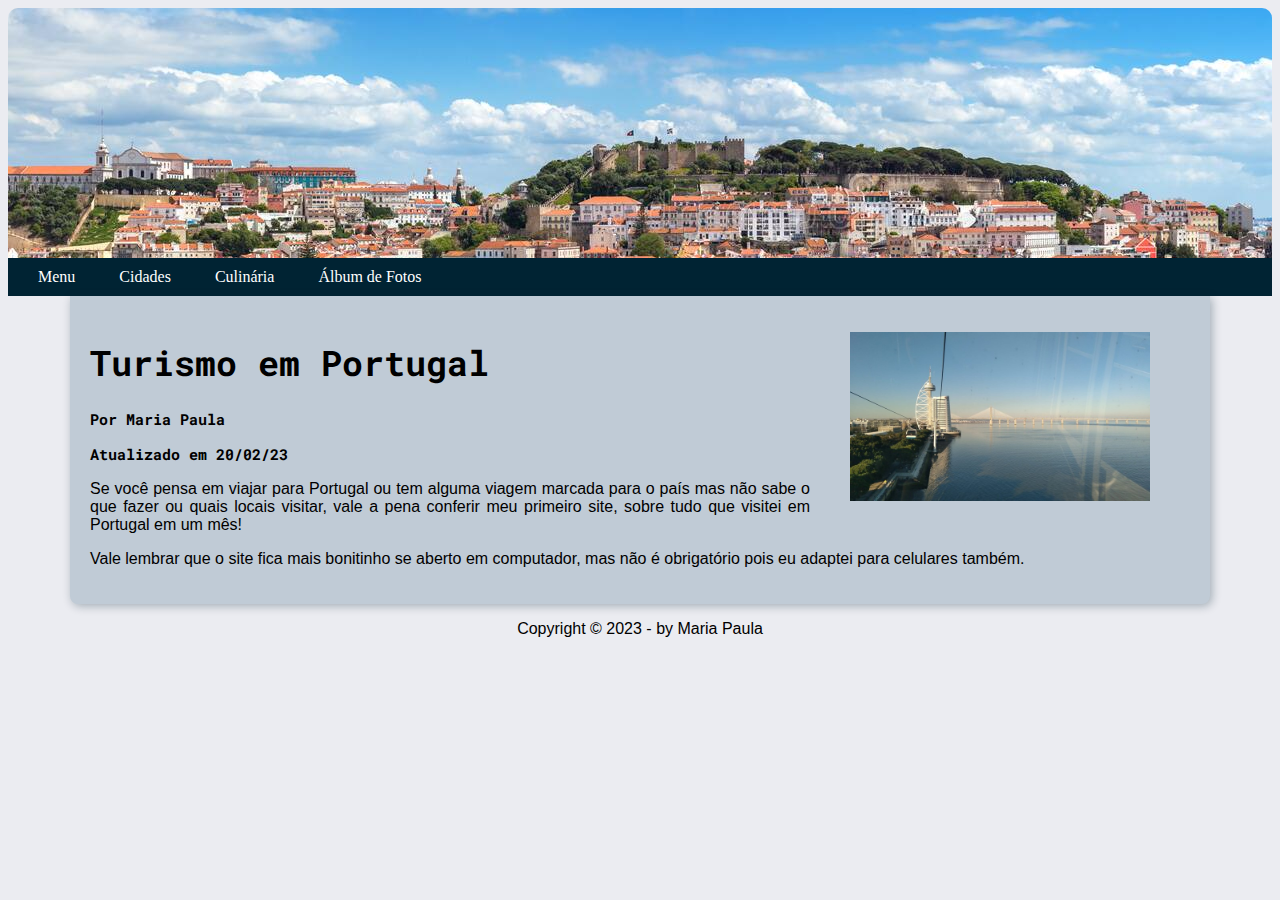
<file: index.html>
<!DOCTYPE html>
<html lang="pt-br">
<head>
    <meta charset="UTF-8">
    <meta http-equiv="X-UA-Compatible" content="IE=edge">
    <meta name="viewport" content="width=device-width, initial-scale=1.0">
    <link rel="stylesheet" href="estilo.css"/>
    <title>Viagem de Portugal</title>
</head>
<body>

    <header>
        <h1>Turismo em Portugal</h1>
    </header>

    <nav class="menu">
        <ul>
            <li><a href="index.html">Menu</a></li>
            <li><a href="#">Cidades</a>
            <ul>
                <li><a href="Porto.html">Porto</a></li>
                <li><a href="alentejo.html">Alentejo</a></li>
                <li><a href="lisboa.html">Lisboa e Ribatejo</a></li>
                <li><a href="beira.html">Beira</a></li>
            </ul>
            </li>
            <li><a href="culinaria.html">Culinária</a></li>
            <li><a href="album.html">Álbum de Fotos</a></li>
        </ul>
    </nav>

<main>

    <figure class="imagem-geral" style="float:right;">
        <img src="telefericonovo.jpg" width="300px"/> 
        <figcaption>Teleférico em Lisboa</figcaption>
    </figure>

    <h1>Turismo em Portugal</h1>
    <h3>Por Maria Paula</h3>
    <h3>Atualizado em 20/02/23</h3>

    <p>Se você pensa em viajar para Portugal ou tem alguma viagem marcada para o país mas não sabe o que fazer ou quais locais visitar, vale a pena conferir meu primeiro site, sobre tudo que visitei em Portugal em um mês!</p>
    <p>Vale lembrar que o site fica mais bonitinho se aberto em computador, mas não é obrigatório pois eu adaptei para celulares também.
    </p>


</main>

<footer id="rodape">
    <p>Copyright &copy; 2023 - by Maria Paula </br> </br></p>
</footer>

</body>
</html>
</file>
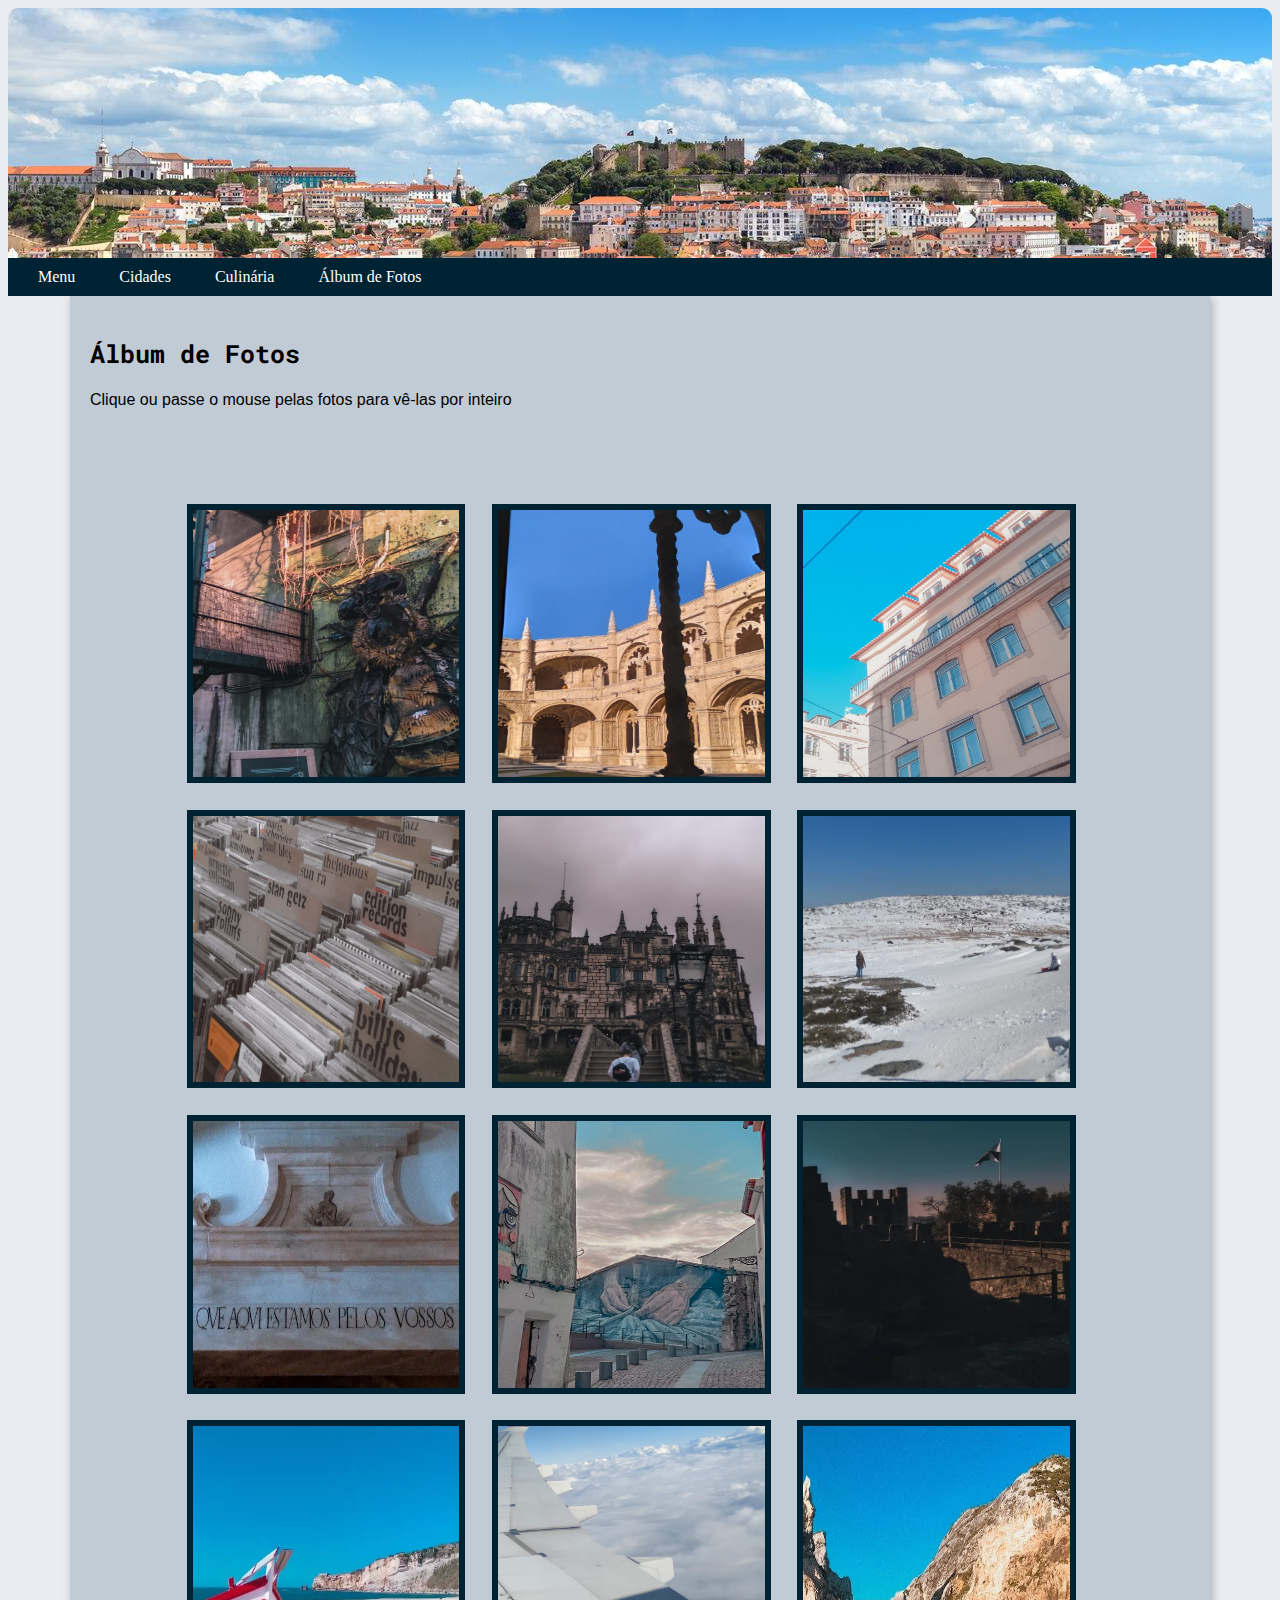
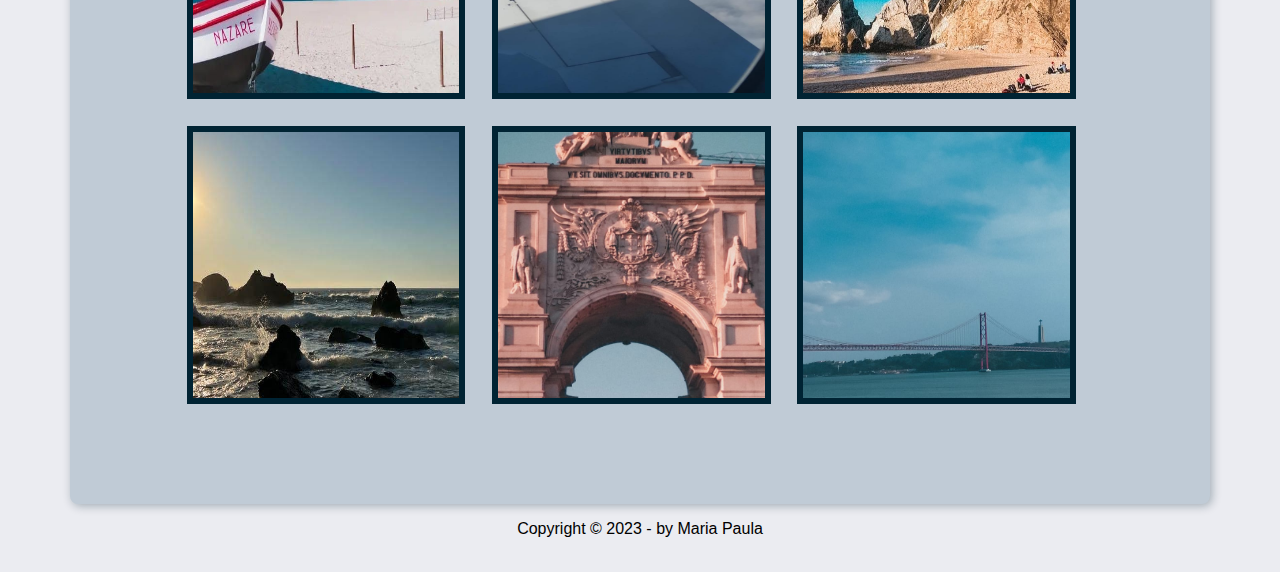
<file: album.html>
<!DOCTYPE html>
<html lang="pt-br">
<head>
    <meta charset="UTF-8">
    <meta http-equiv="X-UA-Compatible" content="IE=edge">
    <meta name="viewport" content="width=device-width, initial-scale=1.0">
    <link rel="stylesheet" href="estilo.css"/>
    <link rel="stylesheet" href="fotos.css">
    <title>Álbum de fotos</title>
</head>
<body>
    
    <header>
        <h1>Álbum de Fotos</h1>
    </header>

    <nav class="menu">
        <ul>
            <li><a href="index.html">Menu</a></li>
            <li><a href="#">Cidades</a>
            <ul>
                <li><a href="Porto.html">Porto</a></li>
                <li><a href="alentejo.html">Alentejo</a></li>
                <li><a href="lisboa.html">Lisboa e Ribatejo</a></li>
                <li><a href="beira.html">Beira</a></li>
            </ul>
            </li>
            <li><a href="culinaria.html">Culinária</a></li>
            <li><a href="album.html">Álbum de Fotos</a></li>
        </ul>
    </nav>

    <main>
        <h2>Álbum de Fotos</h2>

<p>Clique ou passe o mouse pelas fotos para vê-las por inteiro</p>


<ul id="album">

<li id="foto01"><span>Hotel na LX Factory</span></li>
<li id="foto02"><span>Mosteiro dos Jerónimos</span></li>
<li id="foto03"><span>Prédios no Chiado</span></li>
<li id="foto04"><span>Loja de CD's</span></li>
<li id="foto05"><span>Palácio na Quinta da Regaleira</span></li>
<li id="foto06"><span>Montanha da Torre</span></li>
<li id="foto07"><span>Entrada da Capela dos Ossos</span></li>
<li id="foto08"><span>Grafite em Covilhã</span></li>
<li id="foto09"><span>Castelo de São Jorge</span></li>
<li id="foto10"><span>Orla da Praia em Nazaré</span></li>
<li id="foto11"><span>Saída do Brasil</span></li>
<li id="foto12"><span>Pedra da Ursa</span></li>
<li id="foto13"><span>Praia da Ursa</span></li>
<li id="foto14"><span>Arco da Rua Augusta</span></li>
<li id="foto15"><span>Ponte em Belém</span></li>

</ul>


    </main>

    <footer id="rodape">
        <p>Copyright &copy; 2023 - by Maria Paula </br> </br></p>
    </footer>


</body>
</html>
</file>
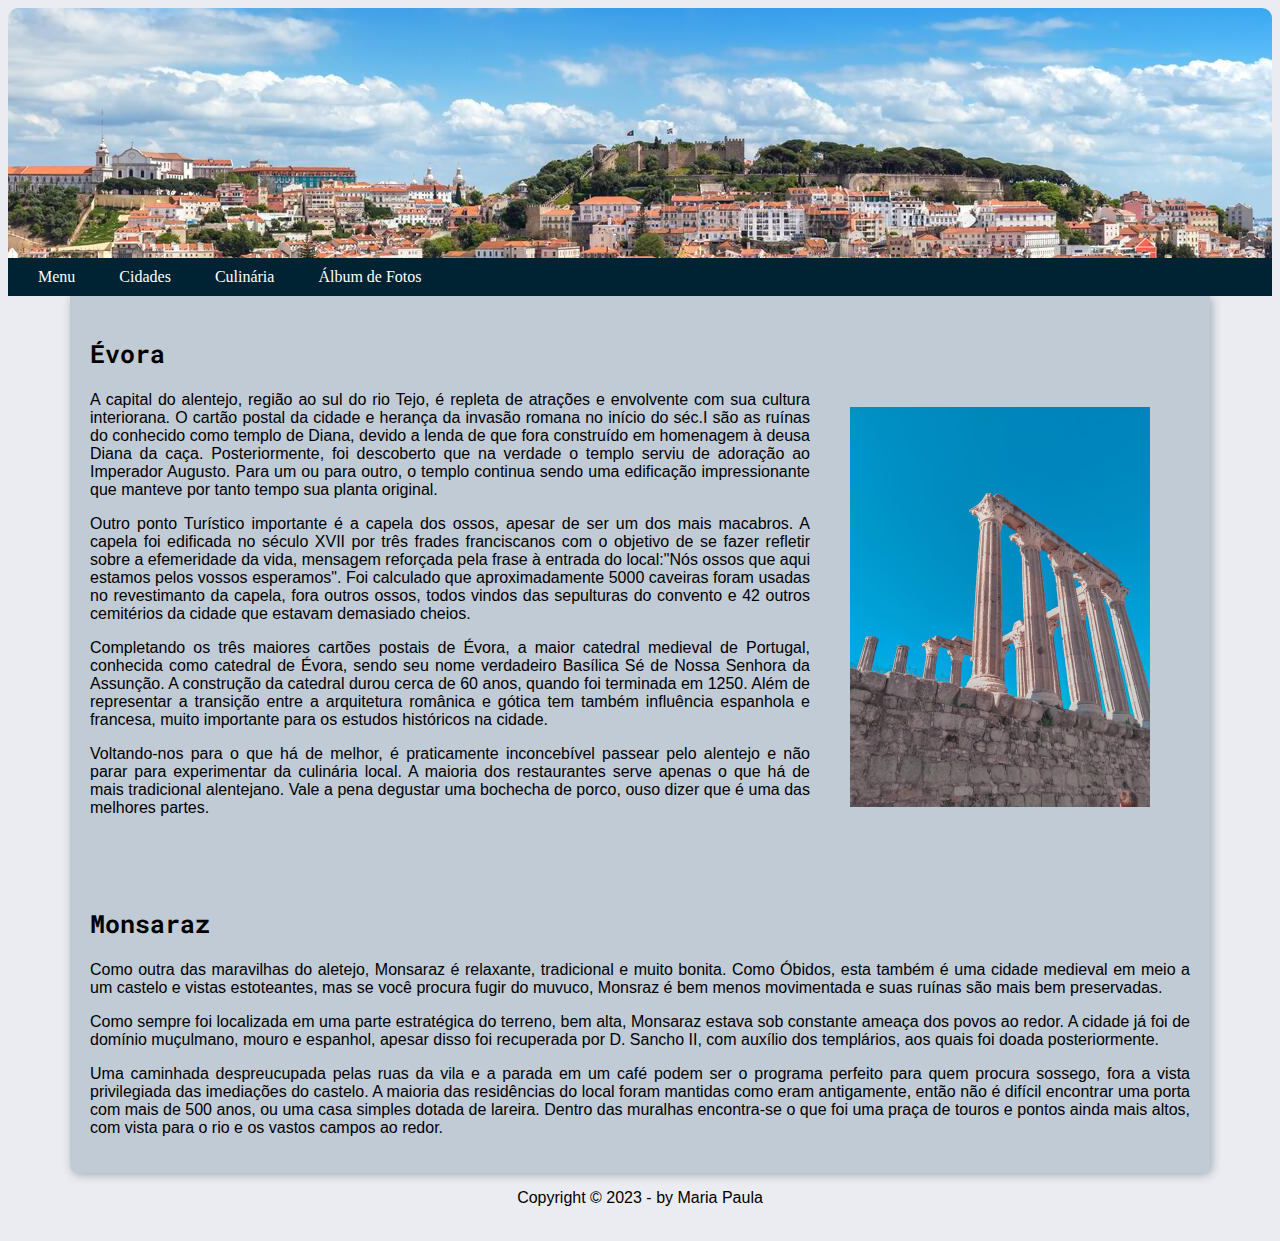
<file: alentejo.html>
<!DOCTYPE html>
<html lang="pt-br">
<head>
    <meta charset="UTF-8">
    <meta http-equiv="X-UA-Compatible" content="IE=edge">
    <meta name="viewport" content="width=device-width, initial-scale=1.0">
    <link rel="stylesheet" href="estilo.css">
    <title>Alentejo</title>
</head>
<body>
    <header>
        <h1>Alentejo</h1>
    </header>

    <nav class="menu">
        <ul>
            <li><a href="index.html">Menu</a></li>
            <li><a href="#">Cidades</a>
            <ul>
                <li><a href="Porto.html">Porto</a></li>
                <li><a href="alentejo.html">Alentejo</a></li>
                <li><a href="lisboa.html">Lisboa e Ribatejo</a></li>
                <li><a href="beira.html">Beira</a></li>
            </ul>
            </li>
            <li><a href="culinaria.html">Culinária</a></li>
            <li><a href="album.html">Álbum de Fotos</a></li>
        </ul>
    </nav>

    <main>

        <h2>Évora</h2>

        <figure class="imagem-geral" style="float:right;">
            <img src="ruinas-evora.jfif" width="300px"/> 
            <figcaption>Ruínas Romanas</figcaption>
        </figure>
    
           <p>
            A capital do alentejo, região ao sul do rio Tejo, é repleta de atrações e envolvente com sua cultura interiorana. O cartão postal da cidade e herança da invasão romana no início do séc.I são as ruínas do conhecido como templo de Diana, devido a lenda de que fora construído em homenagem à deusa Diana da caça. Posteriormente, foi descoberto que na verdade o templo serviu de adoração ao Imperador Augusto. Para um ou para outro, o templo continua sendo uma edificação impressionante que manteve por tanto tempo sua planta original.
        </p>
        
        <p>
            Outro ponto Turístico importante é a capela dos ossos, apesar de ser um dos mais macabros. A capela foi edificada no século XVII por três frades franciscanos com o objetivo de se fazer refletir sobre a efemeridade da vida, mensagem reforçada pela frase à entrada do local:"Nós ossos que aqui estamos pelos vossos esperamos". Foi calculado que aproximadamente 5000 caveiras foram usadas no revestimanto da capela, fora outros ossos, todos vindos das sepulturas do convento e 42 outros cemitérios da cidade que estavam demasiado cheios.
        </p>
        <p>
            Completando os três maiores cartões postais de Évora, a maior catedral medieval de Portugal, conhecida como catedral de Évora, sendo seu nome verdadeiro Basílica Sé de Nossa Senhora da Assunção. A construção da catedral durou cerca de 60 anos, quando foi terminada em 1250. Além de representar a transição entre a arquitetura românica e gótica tem também influência espanhola e francesa, muito importante para os estudos históricos na cidade.
        </p>
        <p>
            Voltando-nos para o que há de melhor, é praticamente inconcebível passear pelo alentejo e não parar para experimentar da culinária local. A maioria dos restaurantes serve apenas o que há de mais tradicional alentejano. Vale a pena degustar uma bochecha de porco, ouso dizer que é uma das melhores partes.
        </p>
    
        <br/> <br/> <br/>
    
        <h2>Monsaraz</h2>
    
         <p>
            Como outra das maravilhas do aletejo, Monsaraz é relaxante, tradicional e muito bonita. Como Óbidos, esta também é uma cidade medieval em meio a um castelo e vistas estoteantes, mas se você procura fugir do muvuco, Monsraz é bem menos movimentada e suas ruínas são mais bem preservadas.
         </p>
         <p>
            Como sempre foi localizada em uma parte estratégica do terreno, bem alta, Monsaraz estava sob constante ameaça dos povos ao redor. A cidade já foi de domínio muçulmano, mouro e espanhol, apesar disso foi recuperada por D. Sancho II, com auxílio dos templários, aos quais foi doada posteriormente.
         </p>
          <p>
            Uma caminhada despreucupada pelas ruas da vila e a parada em um café podem ser o programa perfeito para quem procura sossego, fora a vista privilegiada das imediações do castelo. A maioria das residências do local foram mantidas como eram antigamente, então não é difícil encontrar uma porta com mais de 500 anos, ou uma casa simples dotada de lareira. Dentro das muralhas encontra-se o que foi uma praça de touros e pontos ainda mais altos, com vista para o rio e os vastos campos ao redor. 
         </p>
    

    </main>

    <footer id="rodape">
        <p>Copyright &copy; 2023 - by Maria Paula </br> </br></p>
    </footer>
    
</body>
</html>
</file>
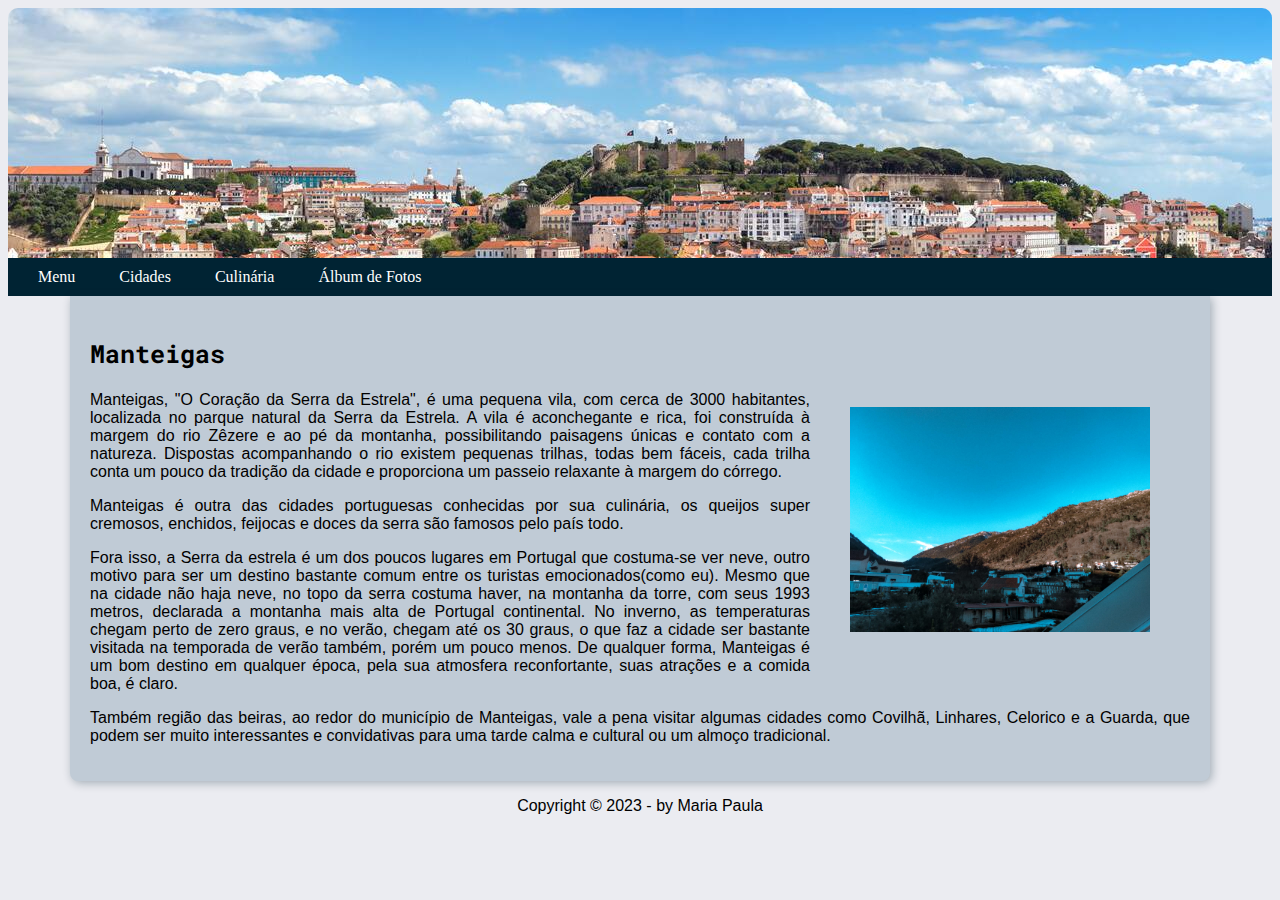
<file: beira.html>
<!DOCTYPE html>
<html lang="pt-br">
<head>
    <meta charset="UTF-8">
    <meta http-equiv="X-UA-Compatible" content="IE=edge">
    <meta name="viewport" content="width=device-width, initial-scale=1.0">
    <link rel="stylesheet" href="estilo.css">
    <title>Beira</title>
</head>
<body>

    <header>
        <h1>Beira</h1>
    </header>

    <nav class="menu">
        <ul>
            <li><a href="index.html">Menu</a></li>
            <li><a href="#">Cidades</a>
            <ul>
                <li><a href="Porto.html">Porto</a></li>
                <li><a href="alentejo.html">Alentejo</a></li>
                <li><a href="lisboa.html">Lisboa e Ribatejo</a></li>
                <li><a href="beira.html">Beira</a></li>
            </ul>
            </li>
            <li><a href="culinaria.html">Culinária</a></li>
            <li><a href="album.html">Álbum de Fotos</a></li>
        </ul>
    </nav>

    <main>

        <h2>Manteigas</h2>

        <figure class="imagem-geral" style="float:right;">
            <img src="manteigas.jfif" width="300px"/> 
            <figcaption>Vista de Manteigas</figcaption>
        </figure>
        
        
           <p>
            Manteigas, "O Coração da Serra da Estrela", é uma pequena vila, com cerca de 3000 habitantes, localizada no parque natural da Serra da Estrela. A vila é aconchegante e rica, foi construída à margem do rio Zêzere e ao pé da montanha, possibilitando paisagens únicas e contato com a natureza. Dispostas acompanhando o rio existem pequenas trilhas, todas bem fáceis, cada trilha conta um pouco da tradição da cidade e proporciona um passeio relaxante à margem do córrego.
          </p>
        
          <p>
            Manteigas é outra das cidades portuguesas conhecidas por sua culinária, os queijos super cremosos, enchidos, feijocas e doces da serra são famosos pelo país todo. 
          </p>
          <p>
            Fora isso, a Serra da estrela é um dos poucos lugares em Portugal que costuma-se ver neve, outro motivo para ser um destino bastante comum entre os turistas emocionados(como eu). Mesmo que na cidade não haja neve, no topo da serra costuma haver, na montanha da torre, com seus 1993 metros, declarada a montanha mais alta de Portugal continental. No inverno, as temperaturas chegam perto de zero graus, e no verão, chegam até os 30 graus, o que faz a cidade ser bastante visitada na temporada de verão também, porém um pouco menos. De qualquer forma, Manteigas é um bom destino em qualquer época, pela sua atmosfera reconfortante, suas atrações e a comida boa, é claro.  
          </p>
          <p>
            Também região das beiras, ao redor do município de Manteigas, vale a pena visitar algumas cidades como Covilhã, Linhares, Celorico e a Guarda, que podem ser muito interessantes e convidativas para uma tarde calma e cultural ou um almoço tradicional.
          </p>
        

    </main>

    <footer id="rodape">
        <p>Copyright &copy; 2023 - by Maria Paula </br> </br></p>
    </footer>
    
</body>
</html>
</file>
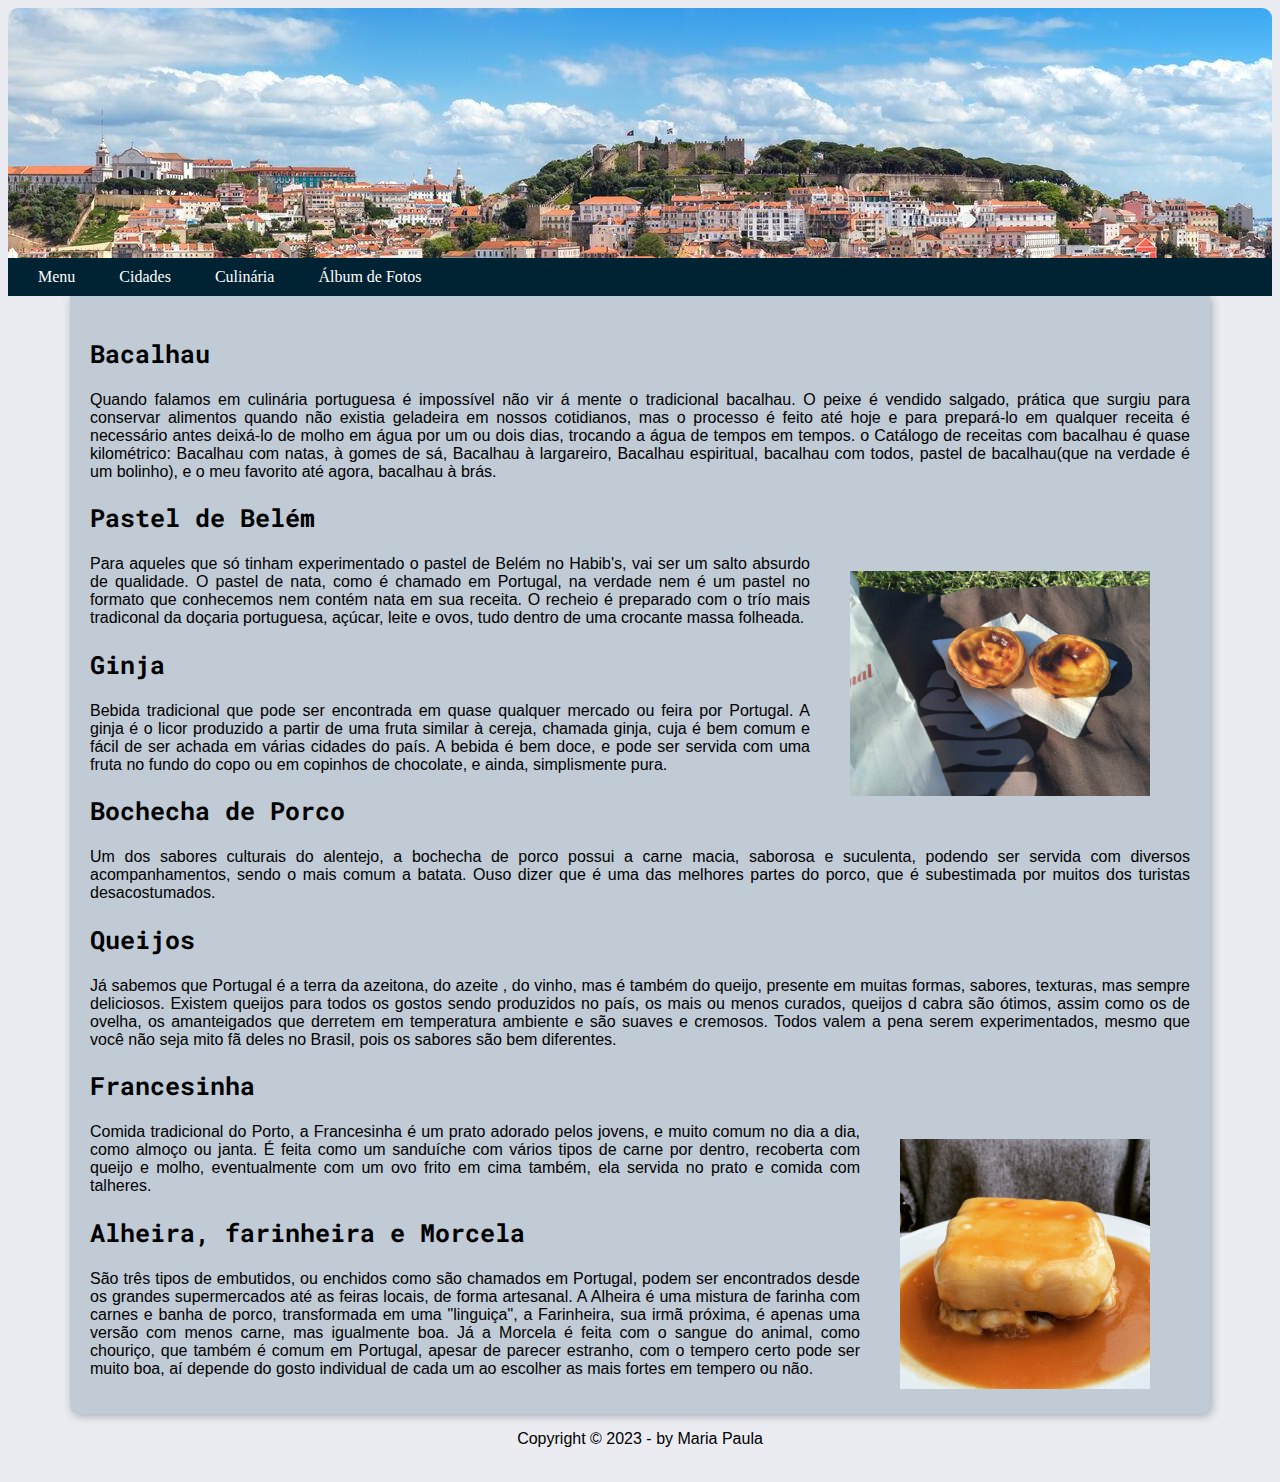
<file: culinaria.html>
<!DOCTYPE html>
<html lang="pt-br">
<head>
    <meta charset="UTF-8">
    <meta http-equiv="X-UA-Compatible" content="IE=edge">
    <meta name="viewport" content="width=device-width, initial-scale=1.0">
    <link rel="stylesheet" href="estilo.css"/>
    <title>Culinária</title>
</head>
<body>
    <header>
        <h1>Os melhores quitutes</h1>
    </header>

    <nav class="menu">
        <ul>
            <li><a href="index.html">Menu</a></li>
            <li><a href="#">Cidades</a>
            <ul>
                <li><a href="Porto.html">Porto</a></li>
                <li><a href="alentejo.html">Alentejo</a></li>
                <li><a href="lisboa.html">Lisboa e Ribatejo</a></li>
                <li><a href="beira.html">Beira</a></li>
            </ul>
            </li>
            <li><a href="culinaria.html">Culinária</a></li>
            <li><a href="album.html">Álbum de Fotos</a></li>
        </ul>
    </nav>

    <main>

            <h2>Bacalhau</h2>
        <p>
            Quando falamos em culinária portuguesa é impossível não vir á mente o tradicional bacalhau. O peixe é vendido salgado, prática que surgiu para conservar alimentos quando não existia geladeira em nossos cotidianos, mas o processo é feito até hoje e para prepará-lo em qualquer receita é necessário antes deixá-lo de molho em água por um ou dois dias, trocando a água de tempos em tempos. o Catálogo de receitas com bacalhau é quase kilométrico: Bacalhau com natas, à gomes de sá, Bacalhau à largareiro, Bacalhau espiritual, bacalhau com todos, pastel de bacalhau(que na verdade é um bolinho), e o meu favorito até agora, bacalhau à brás.
        </p>
        
            <h2>Pastel de Belém</h2> 

            <figure class="imagem-geral" style="float:right;">
                <img src="pastel-nata.jfif" width="300px"/> 
                <figcaption>Pasteis de Nata</figcaption>
            </figure>

        <p>
            Para aqueles que só tinham experimentado o pastel de Belém no Habib's, vai ser um salto absurdo de qualidade. O pastel de nata, como é chamado em Portugal, na verdade nem é um pastel no formato que conhecemos nem contém nata em sua receita. O recheio é preparado com o trío mais tradiconal da doçaria portuguesa, açúcar, leite e ovos, tudo dentro de uma crocante massa folheada.
        </p>
        
            <h2>Ginja</h2>
        <p>
            Bebida tradicional que pode ser encontrada em quase qualquer mercado ou feira por Portugal. A ginja é o licor produzido a partir de uma fruta similar à cereja, chamada ginja, cuja é bem comum e fácil de ser achada em várias cidades do país. A bebida é bem doce, e pode ser servida com uma fruta no fundo do copo ou em copinhos de chocolate, e ainda, simplismente pura.
        </p>
        
            <h2>Bochecha de Porco</h2>
        <p>
            Um dos sabores culturais do alentejo, a bochecha de porco possui a carne macia, saborosa e suculenta, podendo ser servida com diversos acompanhamentos, sendo o mais comum a batata. Ouso dizer que é uma das melhores partes do porco, que é subestimada por muitos dos turistas desacostumados.
        </p>
        
            <h2>Queijos</h2>

    
        <p>
            Já sabemos que Portugal é a terra da azeitona, do azeite , do vinho, mas é também do queijo, presente em muitas formas, sabores, texturas, mas sempre deliciosos. Existem queijos para todos os gostos sendo produzidos no país, os mais ou menos curados, queijos d cabra são ótimos, assim como os de ovelha, os amanteigados que derretem em temperatura ambiente e são suaves e cremosos. Todos valem a pena serem experimentados, mesmo que você não seja mito fã deles no Brasil, pois os sabores são bem diferentes.
        </p>

            <h2>Francesinha</h2>

            <figure class="imagem-geral" style="float:right;">
                <img src="francesinha.jpg" width="250px"/> 
                <figcaption>Francesinha do Porto</figcaption>
            </figure>

        <p>
            Comida tradicional do Porto, a Francesinha é um prato adorado pelos jovens, e muito comum no dia a dia, como almoço ou janta. É feita como um sanduíche com vários tipos de carne por dentro, recoberta com queijo e molho, eventualmente com um ovo frito em cima também, ela servida no prato e comida com talheres.
        </p>

        <h2>Alheira, farinheira e Morcela</h2>
        <p>
            São três tipos de embutidos, ou enchidos como são chamados em Portugal, podem ser encontrados desde os grandes supermercados até as feiras locais, de forma artesanal. A Alheira é uma mistura de farinha com carnes e banha de porco, transformada em uma "linguiça", a Farinheira, sua irmã próxima, é apenas uma versão com menos carne, mas igualmente boa. Já a Morcela é feita com o sangue do animal, como chouriço, que também é comum em Portugal, apesar de parecer estranho, com o tempero certo pode ser muito boa, aí depende do gosto individual de cada um ao escolher as mais fortes em tempero ou não. 
        </p>

    </main>

    <footer id="rodape">
        <p>Copyright &copy; 2023 - by Maria Paula </br> </br></p>
    </footer>

</body>
</html>
</file>
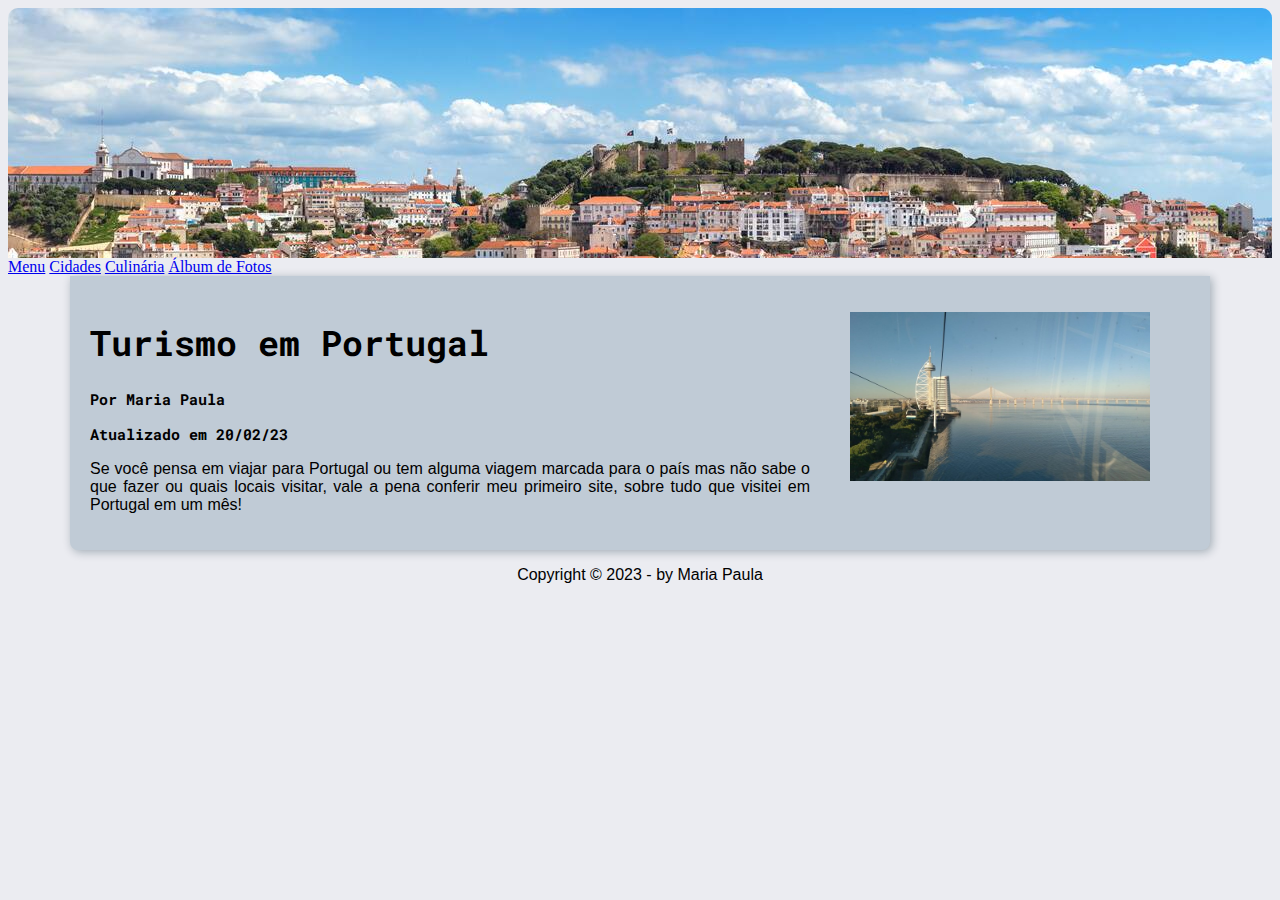
<file: Home.html>
<!DOCTYPE html>
<html lang="pt-br">
<head>
    <meta charset="UTF-8">
    <meta http-equiv="X-UA-Compatible" content="IE=edge">
    <meta name="viewport" content="width=device-width, initial-scale=1.0">
    <link rel="stylesheet" href="estilo.css"/>
    <title>Viagem de Portugal</title>
</head>
<body>

    <header>
        <h1>Turismo em Portugal</h1>
    </header>

    <nav class="menu">
        <a href="Home.html">Menu</a> <a href="cidades.html">Cidades</a> <a href="culinaria.html">Culinária</a>     <a href="album.html">Álbum de Fotos</a>
    </nav>

<main>

    <figure class="imagem-geral" style="float:right;">
        <img src="telefericonovo.jpg" width="300px"/> 
        <figcaption>Ruela em Cascais</figcaption>
    </figure>

    <h1>Turismo em Portugal</h1>
    <h3>Por Maria Paula</h3>
    <h3>Atualizado em 20/02/23</h3>

    <p>Se você pensa em viajar para Portugal ou tem alguma viagem marcada para o país mas não sabe o que fazer ou quais locais visitar, vale a pena conferir meu primeiro site, sobre tudo que visitei em Portugal em um mês!</p>


</main>

<footer id="rodape">
    <p>Copyright &copy; 2023 - by Maria Paula </br> </br></p>
</footer>

</body>
</html>
</file>
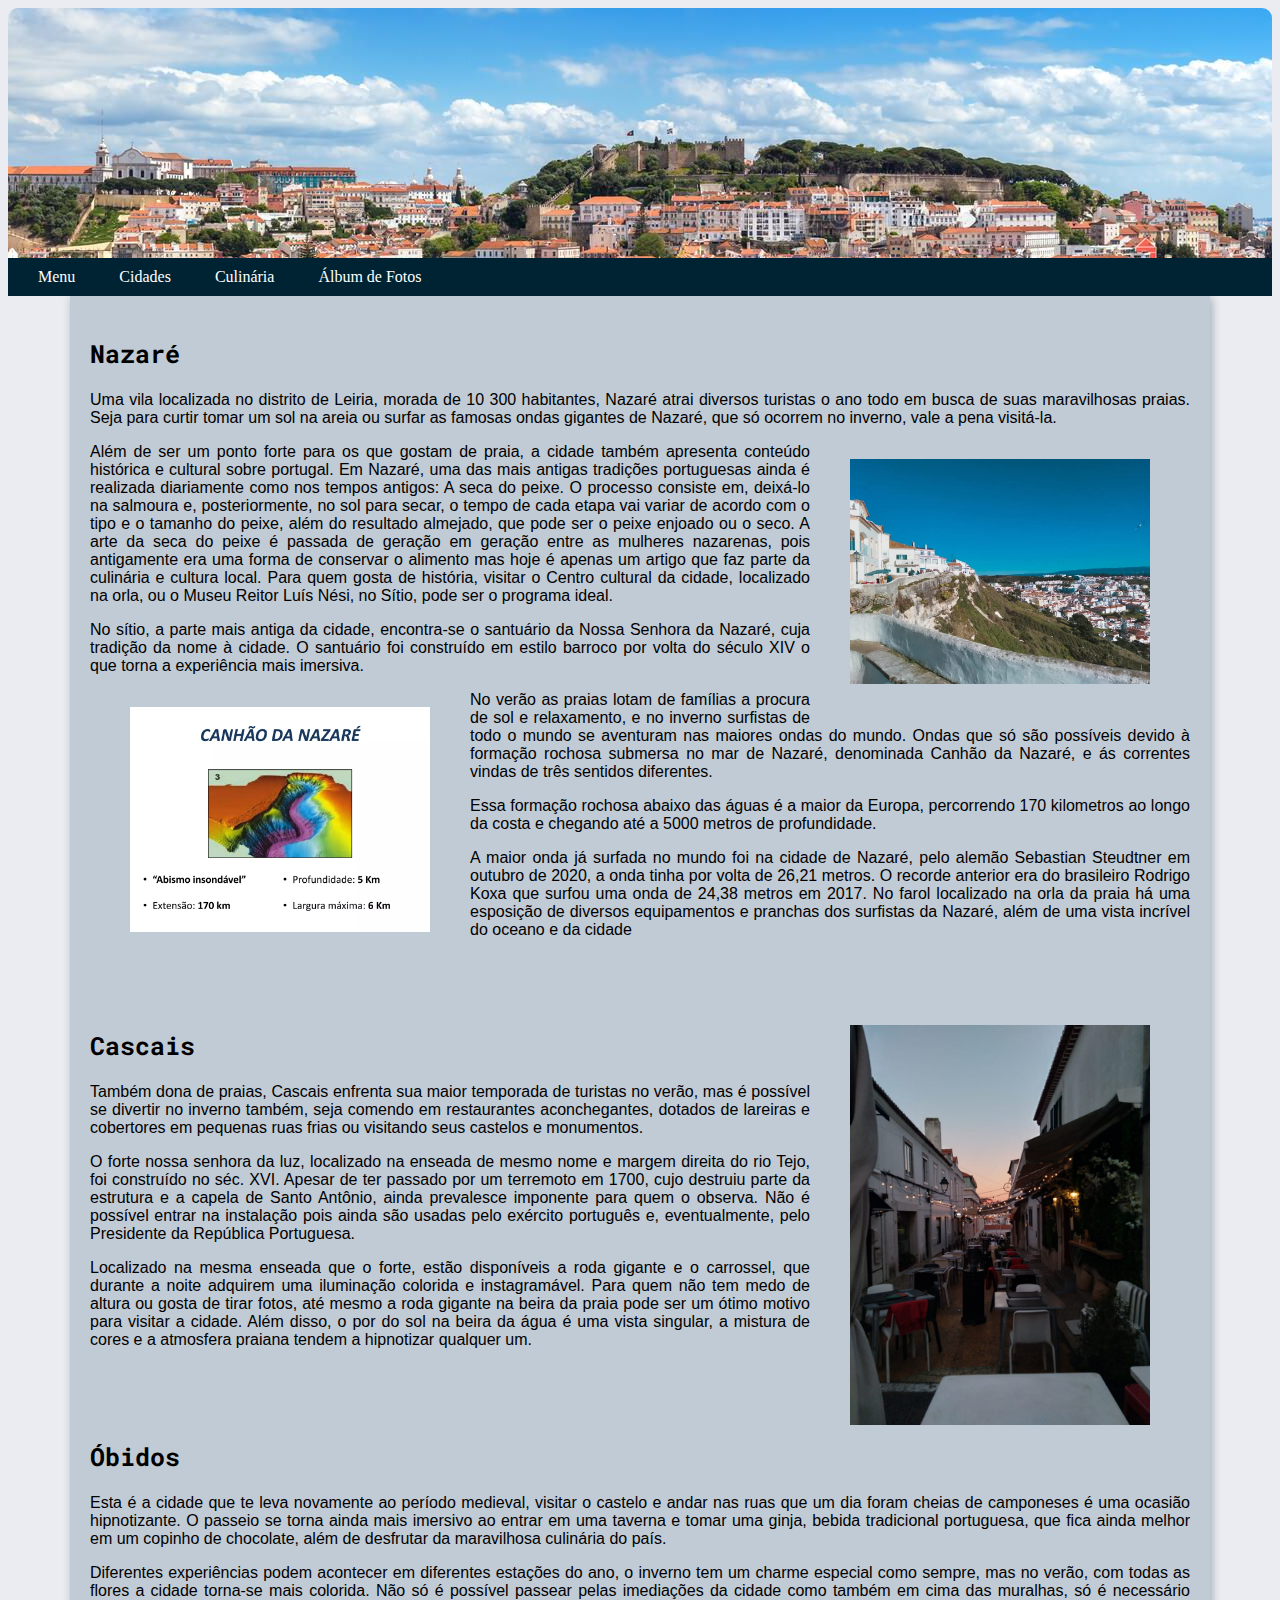
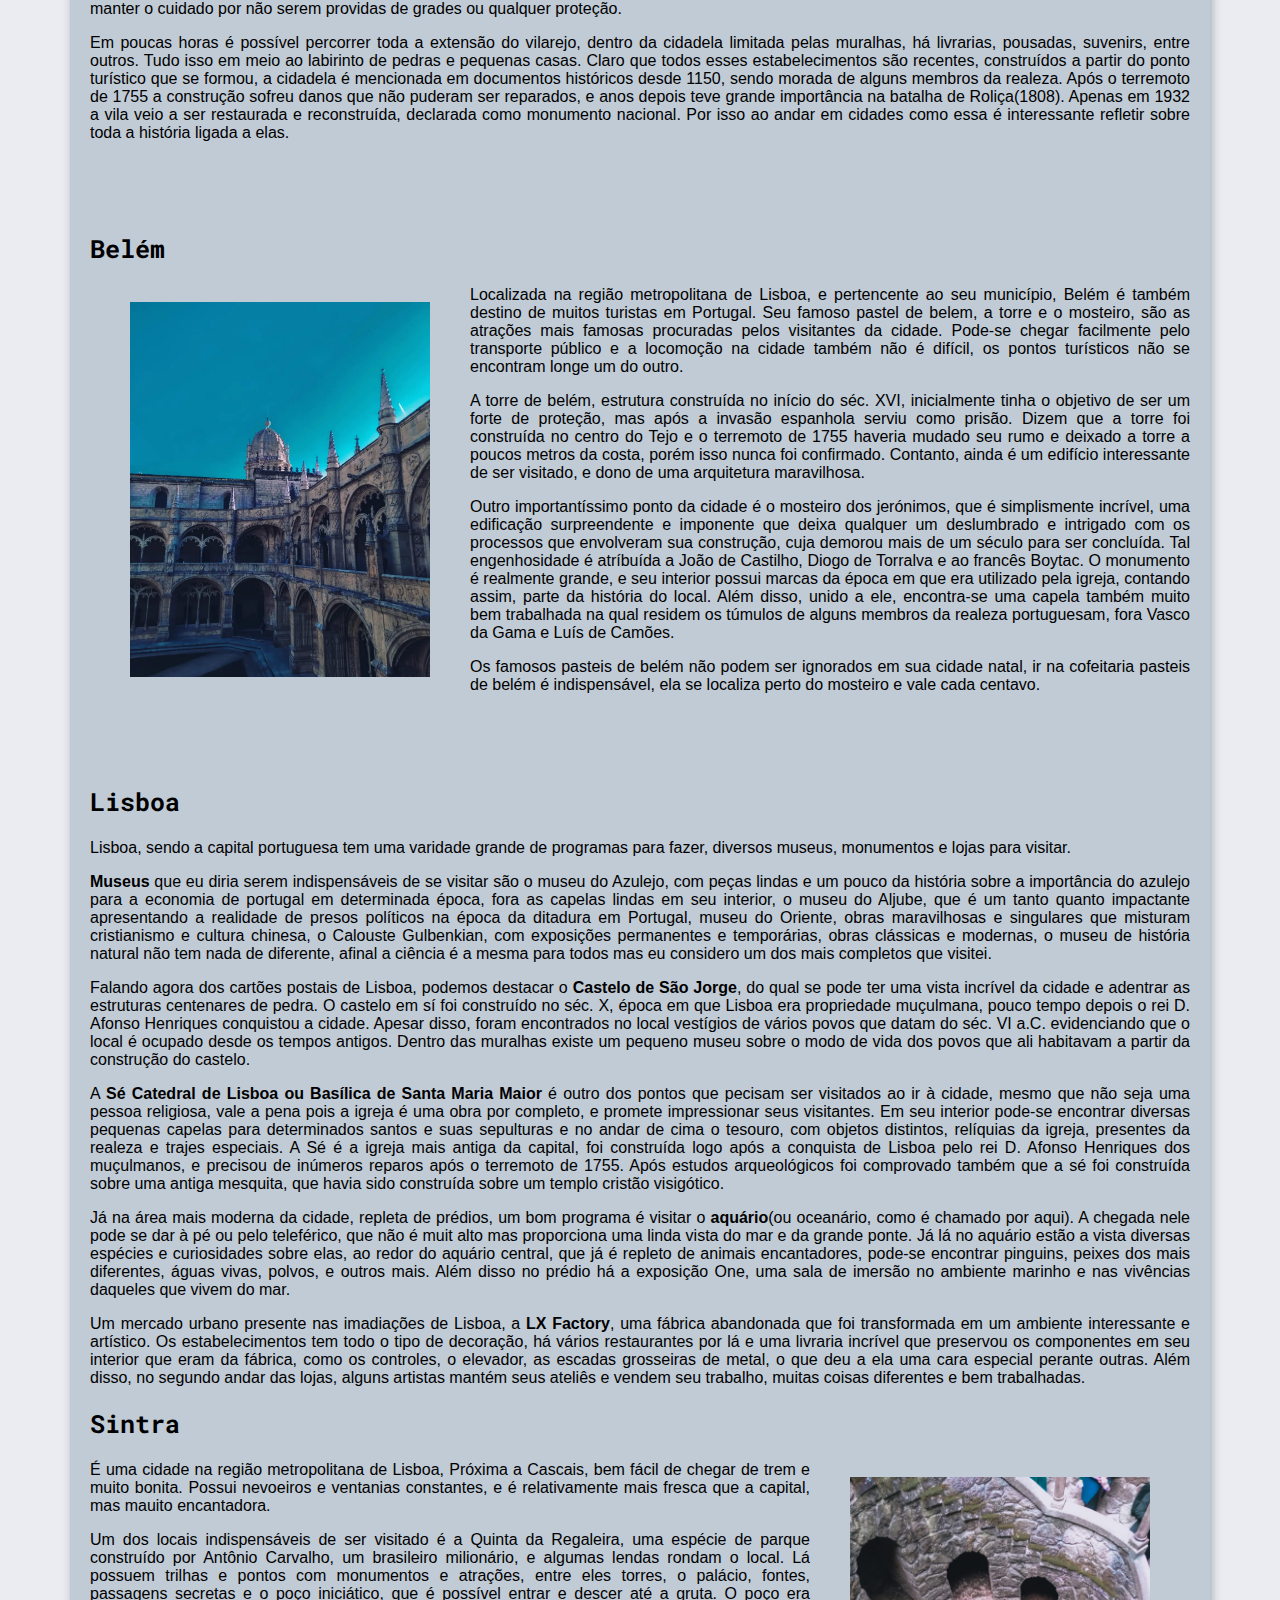
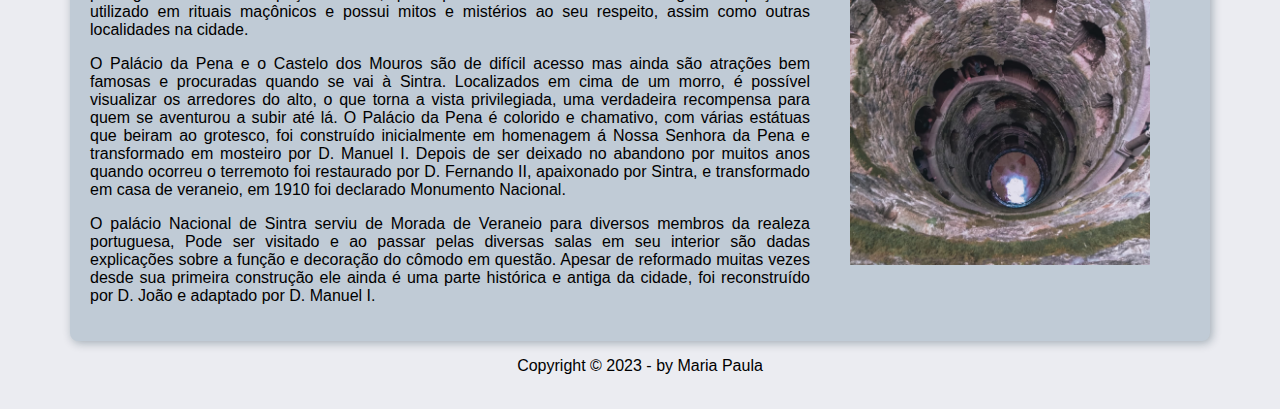
<file: lisboa.html>
<!DOCTYPE html>
<html lang="pt-br">
<head>
    <meta charset="UTF-8">
    <meta http-equiv="X-UA-Compatible" content="IE=edge">
    <meta name="viewport" content="width=device-width, initial-scale=1.0">
    <link rel="stylesheet" href="estilo.css">
    <title>Lisboa e Região</title>
</head>
<body>

    <header>
        <h1>Lisboa e Região</h1>
    </header>

    <nav class="menu">
        <ul>
            <li><a href="index.html">Menu</a></li>
            <li><a href="#">Cidades</a>
            <ul>
                <li><a href="Porto.html">Porto</a></li>
                <li><a href="alentejo.html">Alentejo</a></li>
                <li><a href="lisboa.html">Lisboa e Ribatejo</a></li>
                <li><a href="beira.html">Beira</a></li>
            </ul>
            </li>
            <li><a href="culinaria.html">Culinária</a></li>
            <li><a href="album.html">Álbum de Fotos</a></li>
        </ul>
    </nav>

    <main>

        <h2>Nazaré</h2>
        <p> Uma vila localizada no distrito de Leiria, morada de 10 300 habitantes, Nazaré atrai diversos turistas o ano todo em busca de suas maravilhosas praias. Seja para curtir tomar um sol na areia ou surfar as famosas ondas gigantes de Nazaré, que só ocorrem no inverno, vale a pena visitá-la. </p>
    
        <figure class="imagem-geral" style="float:right;">
            <img src="nazare-cidade.jfif" width="300px"/> 
            <figcaption>Vista da cidade de Nazaré</figcaption>
        </figure>

        <p>Além de ser um ponto forte para os que gostam de praia, a cidade também apresenta conteúdo histórica e cultural sobre portugal. Em Nazaré, uma das mais antigas tradições portuguesas ainda é realizada diariamente como nos tempos antigos: A seca do peixe. O processo consiste em, deixá-lo na salmoura e, posteriormente, no sol para secar, o tempo de cada etapa vai variar de acordo com o tipo e o tamanho do peixe, além do resultado almejado, que pode ser o peixe enjoado ou o seco. A arte da seca do peixe é passada de geração em geração entre as mulheres nazarenas, pois antigamente era uma forma de conservar o alimento mas hoje é apenas um artigo que faz parte da culinária e cultura local. Para quem gosta de história, visitar o Centro cultural da cidade, localizado na orla, ou o Museu Reitor Luís Nési, no Sítio, pode ser o programa ideal. </p>

        <p>No sítio, a parte mais antiga da cidade, encontra-se o santuário da Nossa Senhora da Nazaré, cuja tradição da nome à cidade. O santuário foi construído em estilo barroco por volta do século XIV o que torna a experiência mais imersiva.  </p>

        <figure class="imagem-geral" style="float:left;">
            <img src="canhao-info.webp" width="300px"/> 
        </figure>
    
        <p>No verão as praias lotam de famílias a procura de sol e relaxamento, e no inverno surfistas de todo o mundo se aventuram nas maiores ondas do mundo. Ondas que só são possíveis devido à formação rochosa submersa no mar de Nazaré, denominada Canhão da Nazaré, e ás correntes vindas de três sentidos diferentes.
        </p>
    
        <p>Essa formação rochosa abaixo das águas é a maior da Europa, percorrendo 170 kilometros ao longo da costa e chegando até a 5000 metros de profundidade. </p>

        <p>A maior onda já surfada no mundo foi na cidade de Nazaré, pelo alemão Sebastian Steudtner em outubro de 2020, a onda tinha por volta de 26,21 metros. O recorde anterior era do brasileiro Rodrigo Koxa que surfou uma onda de 24,38 metros em 2017. No farol localizado na orla da praia há uma esposição de diversos equipamentos e pranchas dos surfistas da Nazaré, além de uma vista incrível do oceano e da cidade </p>

<br/> <br/> <br/>

<figure class="imagem-geral" style="float:right;">
    <img src="ruela-cascais.jfif" width="300px"/> 
    <figcaption>Ruela em Cascais</figcaption>
</figure>

    <h2>Cascais</h2>
   

        <p>Também dona de praias, Cascais enfrenta sua maior temporada de turistas no verão, mas é possível se divertir no inverno também, seja comendo em restaurantes aconchegantes, dotados de lareiras e cobertores em pequenas ruas frias ou visitando seus castelos e monumentos.</p>


        <p>O forte nossa senhora da luz, localizado na enseada de mesmo nome e margem direita do rio Tejo, foi construído no séc. XVI. Apesar de ter passado por um terremoto em 1700, cujo destruiu parte da estrutura e a capela de Santo Antônio, ainda prevalesce imponente para quem o observa. Não é possível entrar na instalação pois ainda são usadas pelo exército português e, eventualmente, pelo Presidente da República Portuguesa.</p>

        <p>Localizado na mesma enseada que o forte, estão disponíveis a roda gigante e o carrossel, que durante a noite adquirem uma iluminação colorida e instagramável. Para quem não tem medo de altura ou gosta de tirar fotos, até mesmo a roda gigante na beira da praia pode ser um ótimo motivo para visitar a cidade. Além disso, o por do sol na beira da água é uma vista singular, a mistura de cores e a atmosfera praiana tendem a hipnotizar qualquer um.</p> 

    <br/> <br/> <br/>

    <h2>Óbidos</h2>

        <p>
        Esta é a cidade que te leva novamente ao período medieval, visitar o castelo e andar nas ruas que um dia foram cheias de camponeses é uma ocasião hipnotizante. O passeio se torna ainda mais imersivo ao entrar em uma taverna e tomar uma ginja, bebida tradicional portuguesa, que fica ainda melhor em um copinho de chocolate, além de desfrutar da maravilhosa culinária do país.</p>

        <p>
            Diferentes experiências podem acontecer em diferentes estações do ano, o inverno tem um charme especial como sempre, mas no verão, com todas as flores a cidade torna-se mais colorida. Não só é possível passear pelas imediações da cidade como também em cima das muralhas, só é necessário manter o cuidado por não serem providas de grades ou qualquer proteção.
        </p>

        <p> 
            Em poucas horas é possível percorrer toda a extensão do vilarejo, dentro da cidadela limitada pelas muralhas, há livrarias, pousadas, suvenirs, entre outros. Tudo isso em meio ao labirinto de pedras e pequenas casas. Claro que todos esses estabelecimentos são recentes, construídos a partir do ponto turístico que se formou, a cidadela é mencionada em documentos históricos desde 1150, sendo morada de alguns membros da realeza. Após o terremoto de 1755 a construção sofreu danos que não puderam ser reparados, e anos depois teve grande importância na batalha de Roliça(1808). Apenas em 1932 a vila veio a ser restaurada e reconstruída, declarada como monumento nacional. Por isso ao andar em cidades como essa é interessante refletir sobre toda a história ligada a elas.
        </p>

        <br/> <br/> <br/>

        <h2>Belém</h2>

<figure class="imagem-geral" style="float:left;">
    <img src="mosteiro-belem.jfif" width="300px"/> 
    <figcaption>Mosteiro dos Jerónimos</figcaption>
</figure>

   <p>
    Localizada na região metropolitana de Lisboa, e pertencente ao seu município, Belém é também destino de muitos turistas em Portugal. Seu famoso pastel de belem, a torre e o mosteiro, são as atrações mais famosas procuradas pelos visitantes da cidade. Pode-se chegar facilmente pelo transporte público e a locomoção na cidade também não é difícil, os pontos turísticos não se encontram longe um do outro.
  </p>

  <p>
    A torre de belém, estrutura construída no início do séc. XVI, inicialmente tinha o objetivo de ser um forte de proteção, mas após a invasão espanhola serviu como prisão. Dizem que a torre foi construída no centro do Tejo e o terremoto de 1755 haveria mudado seu rumo e deixado a torre a poucos metros da costa, porém isso nunca foi confirmado. Contanto, ainda é um edifício interessante de ser visitado, e dono de uma arquitetura maravilhosa. 
  </p>

   <p>

    Outro importantíssimo ponto da cidade é o mosteiro dos jerónimos, que é simplismente incrível, uma edificação surpreendente e imponente que deixa qualquer um deslumbrado e intrigado com os processos que envolveram sua construção, cuja demorou mais de um século para ser concluída. Tal engenhosidade é atríbuída a João de Castilho, Diogo de Torralva e ao francês Boytac. O monumento é realmente grande, e seu interior possui marcas da época em que era utilizado pela igreja, contando assim, parte da história do local. Além disso, unido a ele, encontra-se uma capela também muito bem trabalhada na qual residem os túmulos de alguns membros da realeza portuguesam, fora Vasco da Gama e Luís de Camões.
  </p>
  <p>
    Os famosos pasteis de belém não podem ser ignorados em sua cidade natal, ir na cofeitaria pasteis de belém é indispensável, ela se localiza perto do mosteiro e vale cada centavo.
  </p>

  <br/> <br/> <br/>

  <h2>Lisboa</h2> 
  
  <p>
      Lisboa, sendo a capital portuguesa tem uma varidade grande de programas para fazer, diversos museus, monumentos e lojas para visitar. 
  </p>
  <p>
      <b>Museus</b> que eu diria serem indispensáveis de se visitar são o museu do Azulejo, com peças lindas e um pouco da história sobre a importância do azulejo para a economia de portugal em determinada época, fora as capelas lindas em seu interior, o museu do Aljube, que é um tanto quanto impactante apresentando a realidade de presos políticos na época da ditadura em Portugal, museu do Oriente, obras maravilhosas e singulares que misturam cristianismo e cultura chinesa, o Calouste Gulbenkian, com exposições permanentes e temporárias, obras clássicas e modernas, o museu de história natural não tem nada de diferente, afinal a ciência é a mesma para todos mas eu considero um dos mais completos que visitei.
  </p>
  <p> 
      Falando agora dos cartões postais de Lisboa, podemos destacar o <b>Castelo de São Jorge</b>, do qual se pode ter uma vista incrível da cidade e adentrar as estruturas centenares de pedra. O castelo em sí foi construído no séc. X, época em que Lisboa era propriedade muçulmana, pouco tempo depois o rei D. Afonso Henriques conquistou a cidade. Apesar disso, foram encontrados no local vestígios de vários povos que datam do séc. VI a.C. evidenciando que o local é ocupado desde os tempos antigos. Dentro das muralhas existe um pequeno museu sobre o modo de vida dos povos que ali habitavam a partir da construção do castelo.
  </p>
  <p>
      A <b>Sé Catedral de Lisboa ou Basílica de Santa Maria Maior</b> é outro dos pontos que pecisam ser visitados ao ir à cidade, mesmo que não seja uma pessoa religiosa, vale a pena pois a igreja é uma obra por completo, e promete impressionar seus visitantes. Em seu interior pode-se encontrar diversas pequenas capelas para determinados santos e suas sepulturas e no andar de cima o tesouro, com objetos distintos, relíquias da igreja, presentes da realeza e trajes especiais. A Sé é a igreja mais antiga da capital, foi construída logo após a conquista de Lisboa pelo rei D. Afonso Henriques dos muçulmanos, e precisou de inúmeros reparos após o terremoto de 1755. Após estudos arqueológicos foi comprovado também que a sé foi construída sobre uma antiga mesquita, que havia sido construída sobre um templo cristão visigótico.
  </p>
  <p>
      Já na área mais moderna da cidade, repleta de prédios, um bom programa é visitar o <b>aquário</b>(ou oceanário, como é chamado por aqui). A chegada nele pode se dar à pé ou pelo teleférico, que não é muit alto mas proporciona uma linda vista do mar e da grande ponte. Já lá no aquário estão a vista diversas espécies e curiosidades sobre elas, ao redor do aquário central, que já é repleto de animais encantadores, pode-se encontrar pinguins, peixes dos mais diferentes, águas vivas, polvos, e outros mais. Além disso no prédio há a exposição One, uma sala de imersão no ambiente marinho e nas vivências daqueles que vivem do mar.
  </p>
  <p>
      Um mercado urbano presente nas imadiações de Lisboa, a <b>LX Factory</b>, uma fábrica abandonada que foi transformada em um ambiente interessante e artístico. Os estabelecimentos tem todo o tipo de decoração, há vários restaurantes por lá e uma livraria incrível que preservou os componentes em seu interior que eram da fábrica, como os controles, o elevador, as escadas grosseiras de metal, o que deu a ela uma cara especial perante outras. Além disso, no segundo andar das lojas, alguns artistas mantém seus ateliês e vendem seu trabalho, muitas coisas diferentes e bem trabalhadas.
  </p>
  
  <h2>Sintra</h2>

  <figure class="imagem-geral" style="float:right;">
    <img src="poco-inic.jfif" width="300px"/> 
    <figcaption>Poço Inciático</figcaption>
</figure>
  
  <p>
      É uma cidade na região metropolitana de Lisboa, Próxima a Cascais, bem fácil de chegar de trem e muito bonita. Possui nevoeiros e ventanias constantes, e é relativamente mais fresca que a capital, mas mauito encantadora.
  </p>
  <p>
    Um dos locais indispensáveis de ser visitado é a Quinta da Regaleira, uma espécie de parque construído por Antônio Carvalho, um brasileiro milionário, e algumas lendas rondam o local. Lá possuem trilhas e pontos com monumentos e atrações, entre eles torres, o palácio, fontes, passagens secretas e o poço iniciático, que é possível entrar e descer até a gruta. O poço era utilizado em rituais maçônicos e possui mitos e mistérios ao seu respeito, assim como outras localidades na cidade.
  </p>
  <p>
    O Palácio da Pena e o Castelo dos Mouros são de difícil acesso mas ainda são atrações bem famosas e procuradas quando se vai à Sintra. Localizados em cima de um morro, é possível visualizar os arredores do alto, o que torna a vista privilegiada, uma verdadeira recompensa para quem se aventurou a subir até lá. O Palácio da Pena é colorido e chamativo, com várias estátuas que beiram ao grotesco, foi construído inicialmente em homenagem á Nossa Senhora da Pena e transformado em mosteiro por D. Manuel I. Depois de ser deixado no abandono por muitos anos quando ocorreu o terremoto foi restaurado por D. Fernando II, apaixonado por Sintra, e transformado em casa de veraneio, em 1910 foi declarado Monumento Nacional.
  </p>
  <p>
    O palácio Nacional de Sintra serviu de Morada de Veraneio para diversos membros da realeza portuguesa, Pode ser visitado e ao passar pelas diversas salas em seu interior são dadas explicações sobre a função e decoração do cômodo em questão. Apesar de reformado muitas vezes desde sua primeira construção ele ainda é uma parte histórica e antiga da cidade, foi reconstruído por D. João e adaptado por D. Manuel I.
  </p>

    </main>

    <footer id="rodape">
        <p>Copyright &copy; 2023 - by Maria Paula </br> </br></p>
    </footer>
    
</body>
</html>
</file>
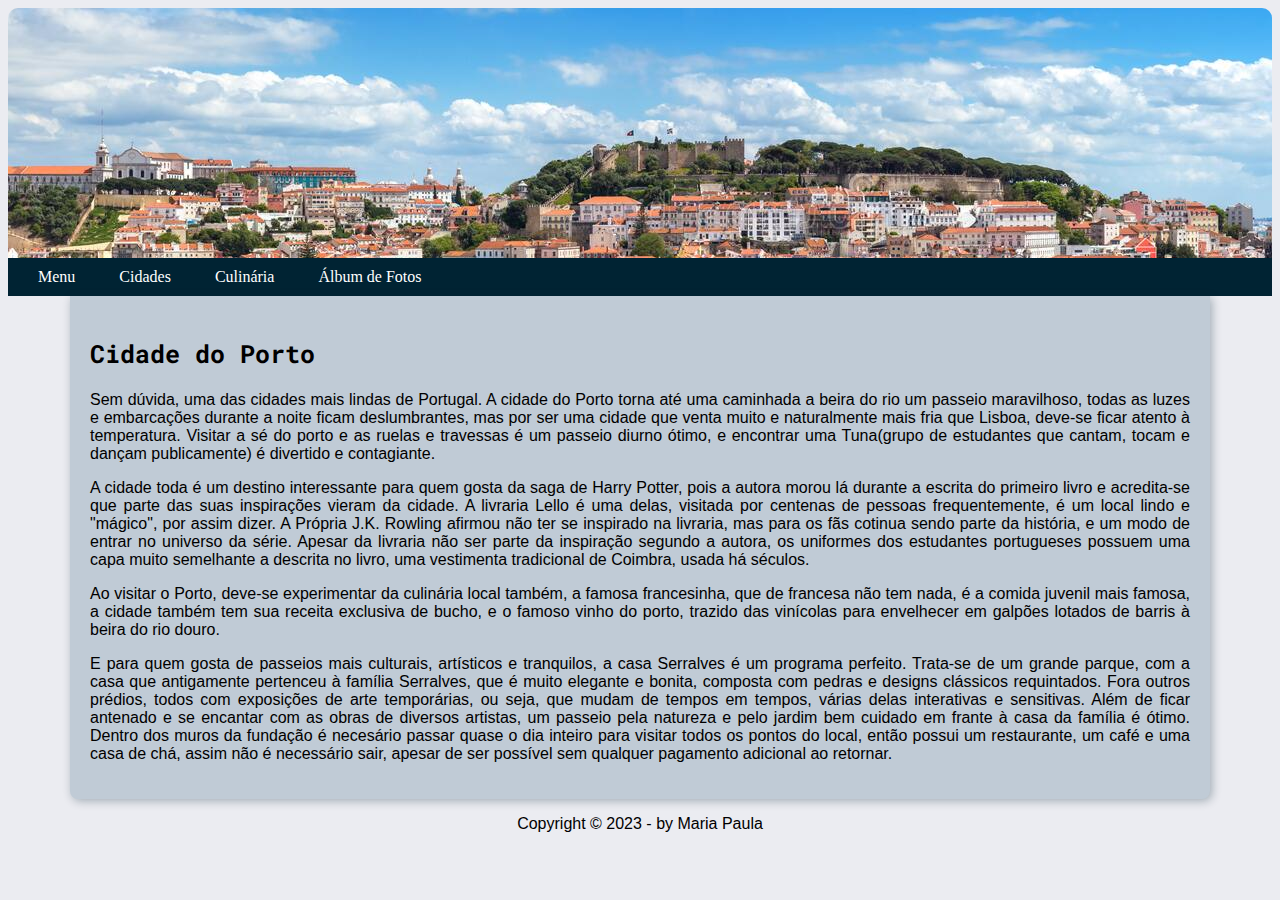
<file: Porto.html>
<!DOCTYPE html>
<html lang="pt-br">
<head>
    <meta charset="UTF-8">
    <meta http-equiv="X-UA-Compatible" content="IE=edge">
    <meta name="viewport" content="width=device-width, initial-scale=1.0">
    <link rel="stylesheet" href="estilo.css">
    <title>Cidade do Porto</title>
</head>
<body>
    <header>
        <h1>Cidade do Porto</h1>
    </header>

    <nav class="menu">
        <ul>
            <li><a href="index.html">Menu</a></li>
            <li><a href="#">Cidades</a>
            <ul>
                <li><a href="Porto.html">Porto</a></li>
                <li><a href="alentejo.html">Alentejo</a></li>
                <li><a href="lisboa.html">Lisboa e Ribatejo</a></li>
                <li><a href="beira.html">Beira</a></li>
            </ul>
            </li>
            <li><a href="culinaria.html">Culinária</a></li>
            <li><a href="album.html">Álbum de Fotos</a></li>
        </ul>
    </nav>
    <main>

        <h2>Cidade do Porto</h2>

<p>Sem dúvida, uma das cidades mais lindas de Portugal. A cidade do Porto torna até uma caminhada a beira do rio um passeio maravilhoso, todas as luzes e embarcações durante a noite ficam deslumbrantes, mas por ser uma cidade que venta muito e naturalmente mais fria que Lisboa, deve-se ficar atento à temperatura. Visitar a sé do porto e as ruelas e travessas é um passeio diurno ótimo, e encontrar uma Tuna(grupo de estudantes que cantam, tocam e dançam publicamente) é divertido e contagiante.</p>
<p>A cidade toda é um destino interessante para quem gosta da saga de Harry Potter, pois a autora morou lá durante a escrita do primeiro livro e acredita-se que parte das suas inspirações vieram da cidade. A livraria Lello é uma delas, visitada por centenas de pessoas frequentemente, é um local lindo e "mágico", por assim dizer. A Própria J.K. Rowling afirmou não ter se inspirado na livraria, mas para os fãs cotinua sendo parte da história, e um modo de entrar no universo da série. Apesar da livraria não ser parte da inspiração segundo a autora, os uniformes dos estudantes portugueses possuem uma capa muito semelhante a descrita no livro, uma vestimenta tradicional de Coimbra, usada há séculos. </p>
<p>Ao visitar o Porto, deve-se experimentar da culinária local também, a famosa francesinha, que de francesa não tem nada, é a comida juvenil mais famosa, a cidade também tem sua receita exclusiva de bucho, e o famoso vinho do porto, trazido das vinícolas para envelhecer em galpões lotados de barris à beira do rio douro.
</p>
<p>E para quem gosta de passeios mais culturais, artísticos e tranquilos, a casa Serralves é um programa perfeito. Trata-se de um grande parque, com a casa que antigamente pertenceu à família Serralves, que é muito elegante e bonita, composta com pedras e designs clássicos requintados. Fora outros prédios, todos com exposições de arte temporárias, ou seja, que mudam de tempos em tempos, várias delas interativas e sensitivas. Além de ficar antenado e se encantar com as obras de diversos artistas, um passeio pela natureza e pelo jardim bem cuidado em frante à casa da família é ótimo. Dentro dos muros da fundação é necesário passar quase o dia inteiro para visitar todos os pontos do local, então possui um restaurante, um café e uma casa de chá, assim não é necessário sair, apesar de ser possível sem qualquer pagamento adicional ao retornar.
</p>

    </main>

    <footer id="rodape">
        <p>Copyright &copy; 2023 - by Maria Paula </br> </br></p>
    </footer>

</body>
</html>
</file>
<file: estilo.css>
@charset "UTF-8";
@import url('https://fonts.googleapis.com/css2?family=Roboto+Mono:wght@200&display=swap');

:root{
    --cinza:#c0cbd6;
    --ciano:#36bbbd;
    --azul:#002333;
    --verde:#DEEFE7;
    --branco:#FFFFFF;
}



body{
    background-color: rgb(235, 236, 241);
}
main{
    background-color:var(--cinza);
    min-width: 320px;
    max-width: 1100px;
    margin: auto;
    padding: 20px;
    align-items: center;
    border-radius: 0px 0px 8px 8px;
    box-shadow: 2px 2px 10px #00233350;
}
main h1{
    font-family: 'roboto mono';
    font-size: 35px;
}
main h2{
    font-family: 'roboto mono';
    font-size: 25px;
}
main h3{
    font-family: 'roboto mono';
    font-size: 15px;
}
header{
    background-image: url(panoramica.jpg);
    margin: auto;
    height: 200px;
    min-width: 320px;
    max-width: 1400px;
    padding-top: 30px;
    padding-bottom: 20px;
    text-align: center;
    border-radius: 10px 10px 0px 0px;
}
header h1{
   display: none;
}
p{
    text-align: justify;
    font-family: Arial, Helvetica, sans-serif;
}

.menu ul{
    list-style-type: none;
    background-color: var(--azul);
    padding: 10px;
    margin: 0;
}
.menu ul li{
    display: inline;
    margin: 10px;
    position: relative;
}
.menu ul li a{
    color:var(--branco);
    text-decoration: none;
    padding: 10px;
}
.menu ul li a:hover{
    background-color: var(--verde);
    color: var(--azul);
}
.menu ul ul{
    display: none;
    left: 0;
    width: 150px;
    position: absolute;
}
.menu ul li:hover ul{
    display:block;
}
.menu ul ul li{
    display: inline-block;
    padding: 3px;
    margin: 4px;
}
footer#rodape{
    clear: both;
    width: 100%;
}
footer#rodape p{
    text-align: center;
}


/*Configuração de Imagem*/

figure.imagem-geral{
    border: none;
    align-items: center;
}

figure.imagem-geral figcaption{
    opacity: 0;
    transition: opacity 1s;
}

figure.imagem-geral:hover figcaption{
    opacity: 1;
}

    @media only screen and (max-width: 600px) {
.menu ul li{
    padding: 0;
    margin: -5px;
}
.menu{
    width: auto;
}
.menu a{
    display: inline-block;
    padding: 1px;
}
.menu ul ul li{
    padding: 2px;
    margin: 0;
}
.menu ul ul{
    width: 80px;
}
figure.imagem-geral img{
    width: 100%;
    position:static;
}

    }
</file>
<file: fotos.css>
@charset "UTF-8";

:root{
    --cinza:#c0cbd6;
    --ciano:#36bbbd;
    --azul:#002333;
    --verde:#DEEFE7;
    --branco:#FFFFFF;
}

/* Configurações do Álbum*/

ul#album{
    width: 700pt;
    margin: 0 auto;
    padding: 50pt ;
    overflow: hidden;
    list-style: none;
    left: auto;
}

ul#album li{
    float: left;
    width: 200pt;
    height: 200pt;
    margin: 10pt;
    border: 5pt solid var(--azul);
    background-color: var(--branco);
   transition: all 0.5s ease-in;
}

ul#album li#foto01{
    background: url(album01.jfif) no-repeat;
    background-position: 50% 50% ;
    background-size: 500px 500px;
    background-color: white ;
}
ul#album li#foto01:hover{
    background-size: 300px 300px;
}
ul#album li#foto02{
    background: url(album02.jfif) no-repeat;
    background-position: 50% 50%;
    background-size: 500px 500px;
    background-color: white;
}
ul#album li#foto02:hover{
    background-size: 300px 300px;
}
ul#album li#foto03{
    background: url(album03.jfif) no-repeat;
    background-position:50% 50% ;
    background-size: 500px 500px;
    background-color: white;
}
ul#album li#foto03:hover{
    background-size: 300px 300px;
}
ul#album li#foto04{
    background: url(album04.jfif) no-repeat;
    background-position:50% 50% ;
    background-size: 500px 500px;
    background-color: white;
}
ul#album li#foto04:hover{
    background-size: 300px 300px;
}
ul#album li#foto05{
    background: url(album05.jfif) no-repeat;
    background-position:50% 50% ;
    background-size: 500px 500px;
    background-color: white;
}
ul#album li#foto05:hover{
    background-size: 300px 300px;
}
ul#album li#foto06{
    background: url(album06.jfif) no-repeat;
    background-position: 50% 50%;
    background-size: 500px 500px;
    background-color: white;
}
ul#album li#foto06:hover{
    background-size: 300px 300px;
}
ul#album li#foto07{
    background: url(album07.jfif) no-repeat;
    background-position: 50% 50%;
    background-size: 500px 500px;
    background-color: white;
}
ul#album li#foto07:hover{
    background-size: 300px 300px;
}
ul#album li#foto08{
    background: url(album08.jfif) no-repeat;
    background-position: 50% 50%;
    background-size: 500px 500px;
    background-color: white;
}
ul#album li#foto08:hover{
    background-size: 300px 300px;
}
ul#album li#foto09{
    background: url(album09.jfif) no-repeat;
    background-position: 50% 50%;
    background-size: 500px 500px;
    background-color: white;
}
ul#album li#foto09:hover{
    background-size: 300px 300px;
}
ul#album li#foto10{
    background: url(album10.jfif) no-repeat;
    background-position: 50% 50%;
    background-size: 500px 500px;
    background-color: white;
}
ul#album li#foto10:hover{
    background-size: 300px 300px;
}
ul#album li#foto11{
    background: url(album11.jfif) no-repeat;
    background-position: 50% 50%;
    background-size: 500px 500px;
    background-color: white;
}
ul#album li#foto11:hover{
    background-size: 300px 300px;
}
ul#album li#foto12{
    background: url(album12.jfif) no-repeat;
    background-position: 50% 50%;
    background-size: 500px 500px;
    background-color: white;
}
ul#album li#foto12:hover{
    background-size: 300px 300px;
}
ul#album li#foto13{
    background: url(album13.jfif) no-repeat;
    background-position: 50% 50%;
    background-size: 500px 500px;
    background-color: white;
}
ul#album li#foto13:hover{
    background-size: 300px 300px;
}
ul#album li#foto14{
    background: url(album14.jfif) no-repeat;
    background-position: 50% 50%;
    background-size: 500px 500px;
    background-color: white;
}
ul#album li#foto14:hover{
    background-size: 300px 300px;
}
ul#album li#foto15{
    background: url(album15.jfif) no-repeat;
    background-position: 50% 50%;
    background-size: 500px 500px;
    background-color: white;
}
ul#album li#foto15:hover{
    background-size: 300px 300px;
}


ul#album li span{
    color: white;
    text-shadow: 1px 1px 1px #000000 ;
    opacity: 0;
    background-color: rgba(0, 0, 0, 0.326);
    font-size: 9pt;
    line-height: 370pt;
    padding: 5pt;
}

ul#album li:hover span{
    opacity: 1;
}

ul#album li:hover{
    -webkit-transform:scale(1.5);

}

    @media only screen and (max-width: 600px) {

        ul#album{
            position:relative;
            max-width: 450px;
            min-width: 200px;
            left: -30px;
            overflow-x:hidden;

        }
        
        ul#album li{
            width: 150pt;
            height:150pt;
            margin: 8pt;
        }
        ul#album li span{
            font-size: smaller;
            line-height: 280pt;
            padding: 3pt;
        }
       
        ul#album li#foto01:hover{
            background-size: 100% 100%;
        }
        
        ul#album li#foto02:hover{
            background-size: 100% 100%;
        }
       
        ul#album li#foto03:hover{
            background-size: 100% 100%;
        }
       
        ul#album li#foto04:hover{
            background-size: 100% 100%
        }
        
        ul#album li#foto05:hover{
            background-size: 100% 100%;
        }
       
        ul#album li#foto06:hover{
            background-size: 100% 100%;
        }
        ul#album li#foto07:hover{
            background-size: 100% 100%;
        }
        ul#album li#foto08:hover{
            background-size: 100% 100%;
        }
        ul#album li#foto09:hover{
            background-size: 100% 100%;
        }
        ul#album li#foto10:hover{
            background-size: 100% 100%;
        }
        ul#album li#foto11:hover{
            background-size: 100% 100%;
        }
        ul#album li#foto12:hover{
            background-size: 100% 100%;
        }
        ul#album li#foto13:hover{
            background-size: 100% 100%;
        }
        ul#album li#foto14:hover{
            background-size: 100% 100%;
        }
        ul#album li#foto15:hover{
            background-size: 100% 100%;
        }

        ul#album li:hover{
            -webkit-transform:scale(1.3);
        
        }
    }
</file>
